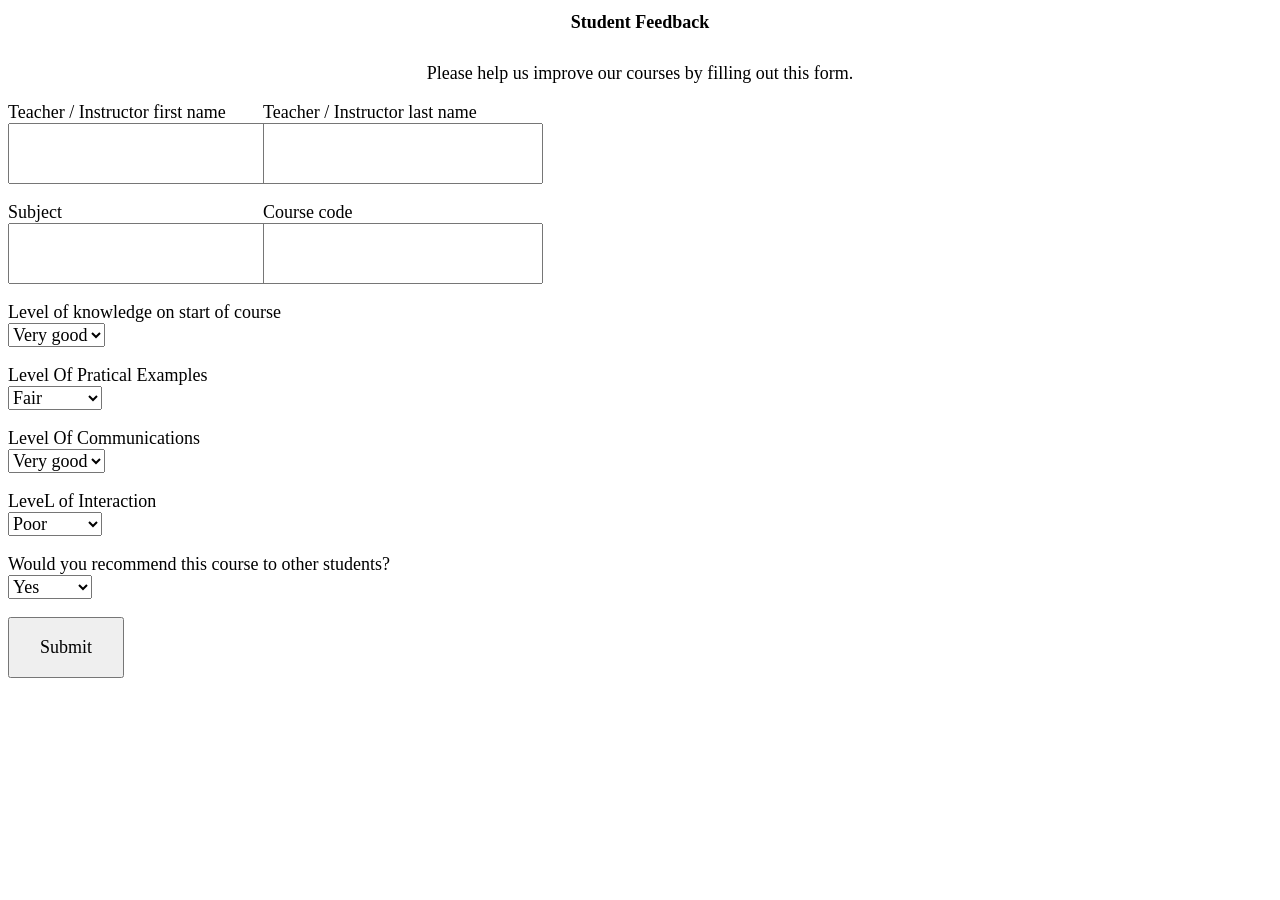
<file: boilerplate website/Documentation/index.html>
<!DOCTYPE html>
<html lang="en">
<head>
    <meta charset="UTF-8">
    <meta http-equiv="X-UA-Compatible" content="IE=edge">
    <meta name="viewport" content="width=device-width, initial-scale=1.0">
    <title>Student Feedback Form</title>
    <style>
        input{
            padding: 18px 30px;
            
        }
        *{
            font-family: Cambria, Cochin, Georgia, Times, 'Times New Roman', serif;
            font-size: large;
        }
    </style>
</head>
<body>
    <form method="post" action="//submit.form" >
        <div style="padding-bottom: 18px;font-size : 24px; text-align: center;">
            <h1>Student Feedback</h1>
        </div>
        <div style="padding-bottom: 18px;font-size : 18px; text-align: center;" >
            Please help us improve our courses by filling out this form.
        </div>
        <div style="display: flex; padding-bottom: 18px;max-width : 500px;">
            <div style=" margin-left: 0; margin-right: 1%; width: 49%;">Teacher / Instructor first name<br/>
                <input type="text" id="data_3" name="data_3" style="max-width: 100%;" class="form-control"/>
            </div>
            <div style=" margin-left: 1%; margin-right: 0; width: 49%;">Teacher / Instructor last name<br/>
                <input type="text" id="data_4" name="data_4" style="max-width: 100%;" class="form-control"/>
            </div>
        </div>
        <div style="display: flex; padding-bottom: 18px;max-width : 500px;">
            <div style=" margin-left: 0; margin-right: 1%; width: 49%;">
                Subject
                <br/>
                <input type="text" id="data_5" name="data_5" style="max-width: 100%;" class="form-control"/>
            </div>
            <div style=" margin-left: 1%; margin-right: 0; width: 49%;">
                Course code
                <br/>
                <input type="text" id="data_6" name="data_6" style="max-width: 100%;" class="form-control"/>
            </div>
        </div>
        <div style="padding-bottom: 18px;">
            Level of knowledge on start of course
            <br/>
            <select id="data_9" name="data_9" style="max-width : 500px;" class="form-control">
                <option>Very good</option>
                <option>Good</option>
                <option>Fair</option>
                <option>Poor</option>
                <option>Very poor</option>
            </select>
        </div>
        <div style="padding-bottom: 18px;">
            Level Of Pratical Examples
            <br/>
            <select id="data_10" name="data_10" style="max-width : 500px;" class="form-control">
                <option>Fair</option>
                <option>Good</option>
                <option>Fair</option>
                <option>Poor</option>   
                <option>Very poor</option>
            </select>
        </div>
        <div style="padding-bottom: 18px;">
            Level Of Communications
            <br/>
            <select id="data_11" name="data_11" style="max-width : 500px;" class="form-control">
                <option>Very good</option>
                <option>Good</option>
                <option>Fair</option>
                <option>Poor</option>
                <option>Very poor</option>
            </select>
        </div>
        <div style="padding-bottom: 18px;">
            LeveL of Interaction<br/>
            <select id="data_12" name="data_12" style="max-width : 500px;" class="form-control">
            <option>Poor</option>
            <option>Good</option>
            <option>Fair</option>
            <option>Poor</option>
            <option>Very poor</option>
            </select>
        </div>
        <div style="padding-bottom: 18px;">
            Would you recommend this course to other students?
            <br/>
            <select id="data_8" name="data_8" style="max-width : 500px;" class="form-control">
                <option>Yes</option>
                <option>No</option>
                <option>Not sure</option>
            </select>
        </div>
        <div style="padding-bottom: 18px;">
            <input name="skip_Submit" value="Submit" type="submit"/>
        </div>
        <div>
        <script src="https://www.saiswathidulipudi@gmail.com" type="text/javascript"></script>
        </div>
        </form>
</body>
</html>
</file>
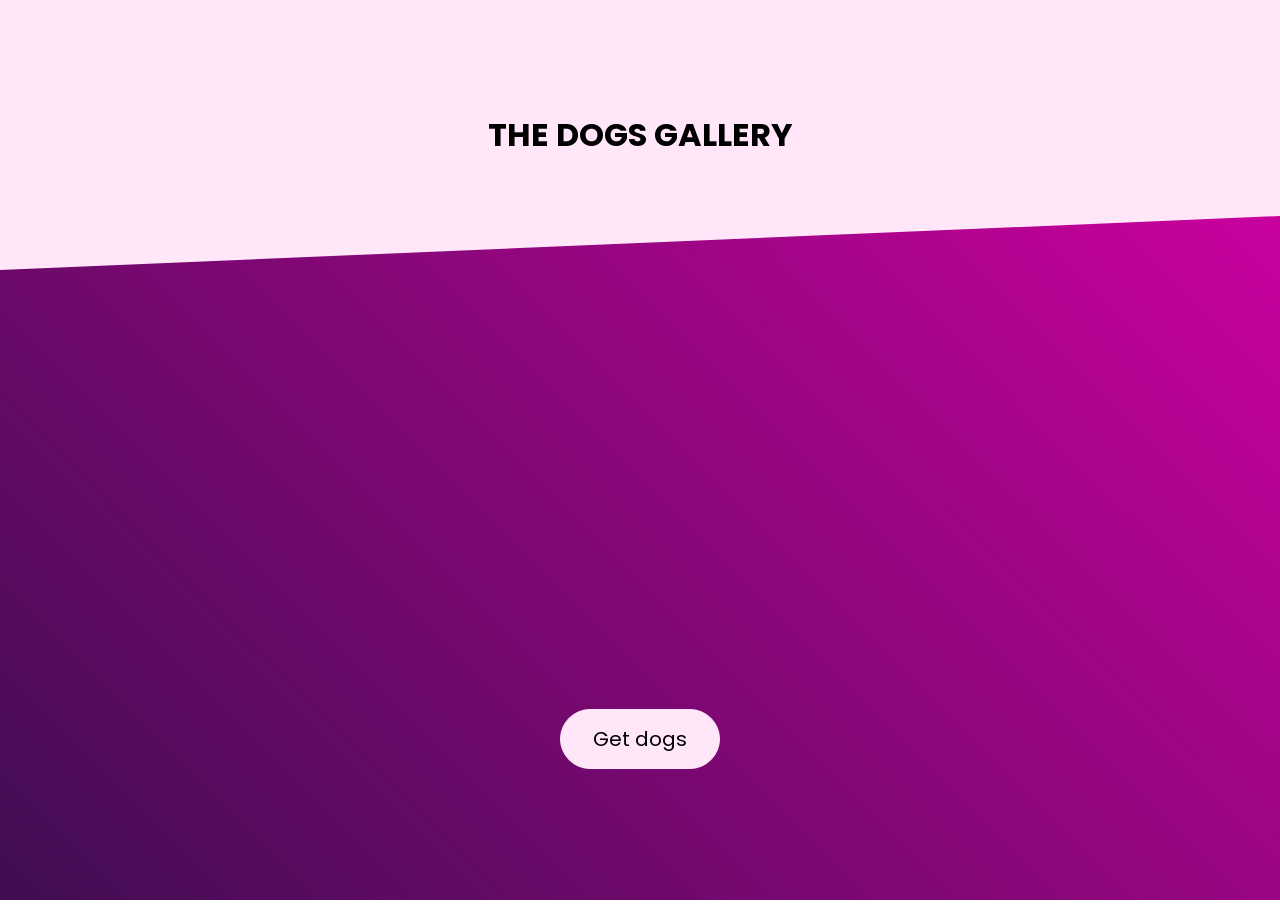
<file: boilerplate website/dogs gallery/index.html>
<!DOCTYPE html>
<html lang="en">
<head>
    <meta charset="UTF-8">
    <meta http-equiv="X-UA-Compatible" content="IE=edge">
    <meta name="viewport" content="width=device-width, initial-scale=1.0">
    <link rel="stylesheet" href="https://cdnjs.cloudflare.com/ajax/libs/font-awesome/6.2.0/css/all.min.css">
    <link rel="stylesheet" href="style.css">
    <link rel="preconnect" href="https://fonts.googleapis.com"> 
    <link rel="preconnect" href="https://fonts.gstatic.com" crossorigin>
    <link href="https://fonts.googleapis.com/css2?family=Poppins&display=swap" rel="stylesheet">
    <title>The Dogs Gallery</title>
</head>
<body>
    <div class="wrap">
        <h1>The Dogs Gallery</h1>
    </div>

    <div class="container">
        <div id="dogs"></div>
        <button class="btn">Get dogs</button>
        <footer>The Dogs Gallery</footer>
    </div>

    <div id="lightBoxBg"></div>

    <button class="scroll-to-top">
        <i class="fa-solid fa-arrow-up"></i>
    </button>

    <script  src="script.js"></script>
</body>
</html>
</file>
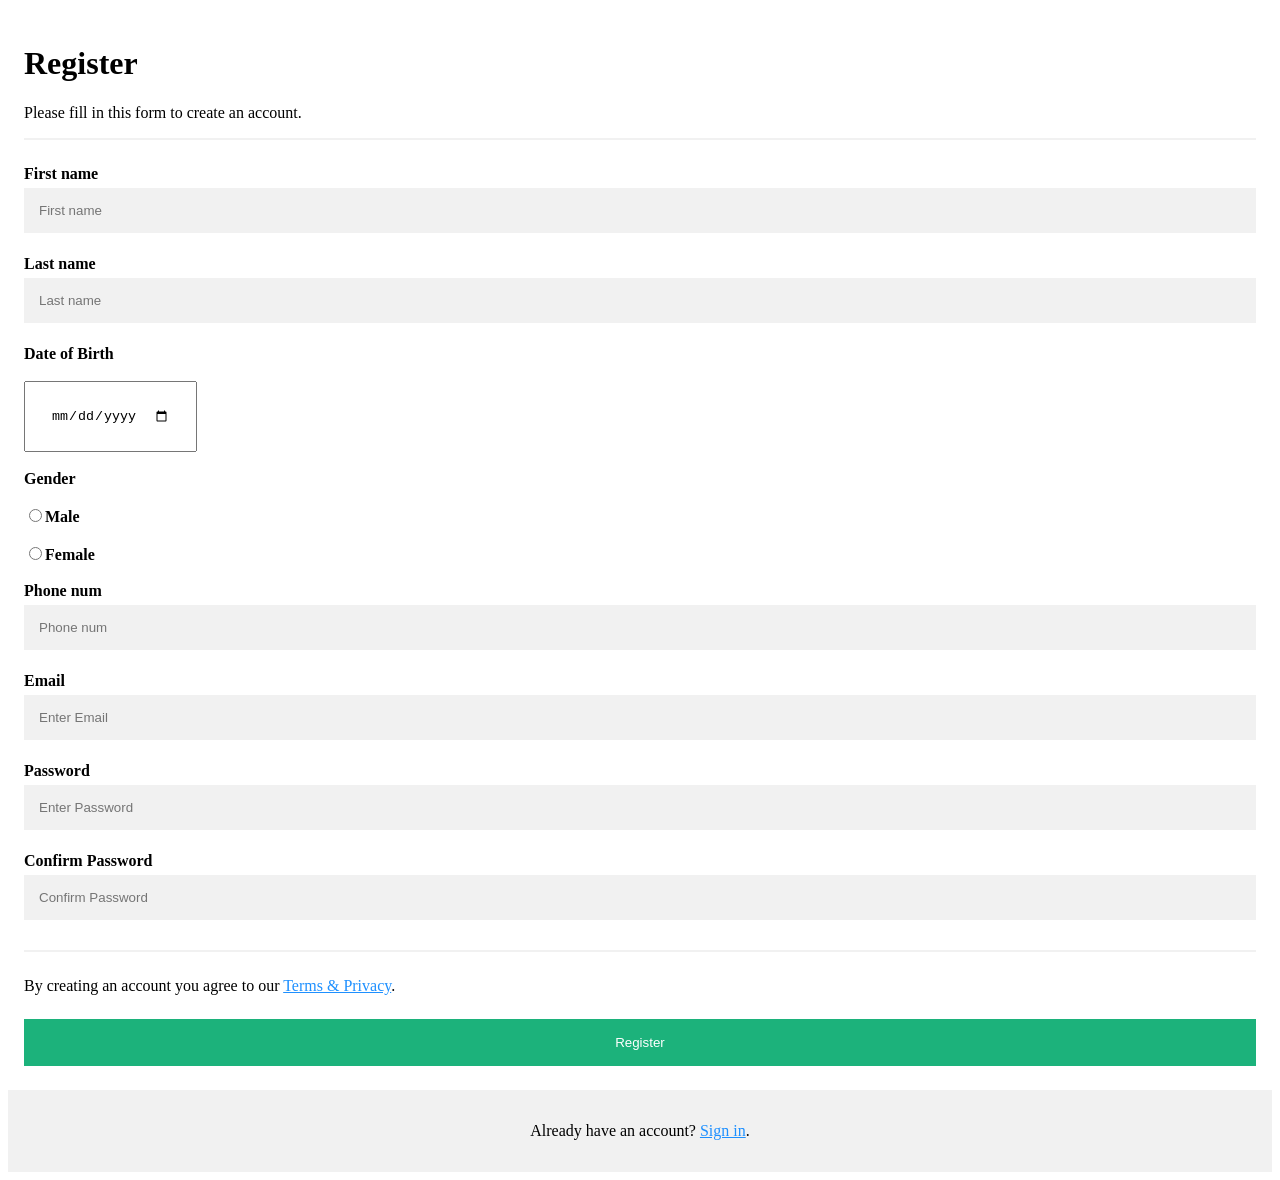
<file: boilerplate website/Enquiry Form/index.html>
<!DOCTYPE html>
<html lang="en">
<head>
    <meta charset="UTF-8">
    <meta http-equiv="X-UA-Compatible" content="IE=edge">
    <meta name="viewport" content="width=device-width, initial-scale=1.0">
    <title>Enquire Form</title>
    <style>
        * {
          box-sizing: border-box
        }

/* Add padding to containers */
.container {
  padding: 16px;
}

/* Full-width input fields */
input[type=text], input[type=password] {
  width: 100%;
  padding: 15px;
  margin: 5px 0 22px 0;
  display: inline-block;
  border: none;
  background: #f1f1f1;
}

input[type=text]:focus, input[type=password]:focus {
  background-color: #ddd;
  outline: none;
}

/* Overwrite default styles of hr */
hr {
  border: 1px solid #f1f1f1;
  margin-bottom: 25px;
}

/* Set a style for the submit/register button */
.registerbtn {
  background-color: #04AA6D;
  color: white;
  padding: 16px 20px;
  margin: 8px 0;
  border: none;
  cursor: pointer;
  width: 100%;
  opacity: 0.9;
}
#DOB{
  padding: 25px;
}
.registerbtn:hover {
  opacity:1;
}

/* Add a blue text color to links */
a {
  color: dodgerblue;
}

/* Set a grey background color and center the text of the "sign in" section */
.signin {
  background-color: #f1f1f1;
  text-align: center;
}
    </style>
</head>
<body>
    </html><form action="action_page.php">
        <div class="container">
            
          <h1>Register</h1>
          <p>Please fill in this form to create an account.</p>
          <hr>
          
          <label for="First name"><b>First name</b></label>
          <input type="text" placeholder="First name" name="name" id="name" required><br>
      

          <label for="Last name"><b>Last name</b></label>
          <input type="text" placeholder="Last name" name="name" id="name" required><br>
      
          <label for="Date of Birth"><b>Date of Birth</b></label><br><br>
          <input type="date" placeholder="Date Of Birth" name="Date of Birth" id="DOB" required><br><br>

          <label for="Gender"><b>Gender</b></label><br><br>
          <input type="radio" placeholder="Male" name="Gender" id="Gender" required><strong>Male</strong><br><br>
          <input type="radio" placeholder="Female" name="Gender" id="Gender" required><strong>Female</strong><br><br>

          <label for="Phone number"><b>Phone num</b></label>
          <input type="text" placeholder="Phone num" name="Phone num" id="Phone num" required><br>
    
          <label for="email"><b>Email</b></label>
          <input type="text" placeholder="Enter Email" name="email" id="email" required><br>
      
          <label for="psw"><b>Password</b></label>
          <input type="password" placeholder="Enter Password" name="psw" id="psw" required><br>
      
          <label for="psw-confirm"><b>Confirm Password</b></label>
          <input type="password" placeholder="Confirm Password" name="psw-Confirm" id="psw-confirm" required><br>
          <hr>
      
          <p>By creating an account you agree to our <a href="#">Terms & Privacy</a>.</p>
          <button type="submit" class="registerbtn">Register</button>
        </div>
      
        <div class="container signin">
          <p>Already have an account? <a href="#">Sign in</a>.</p>
        </div>
      </form>
</body>
</file>
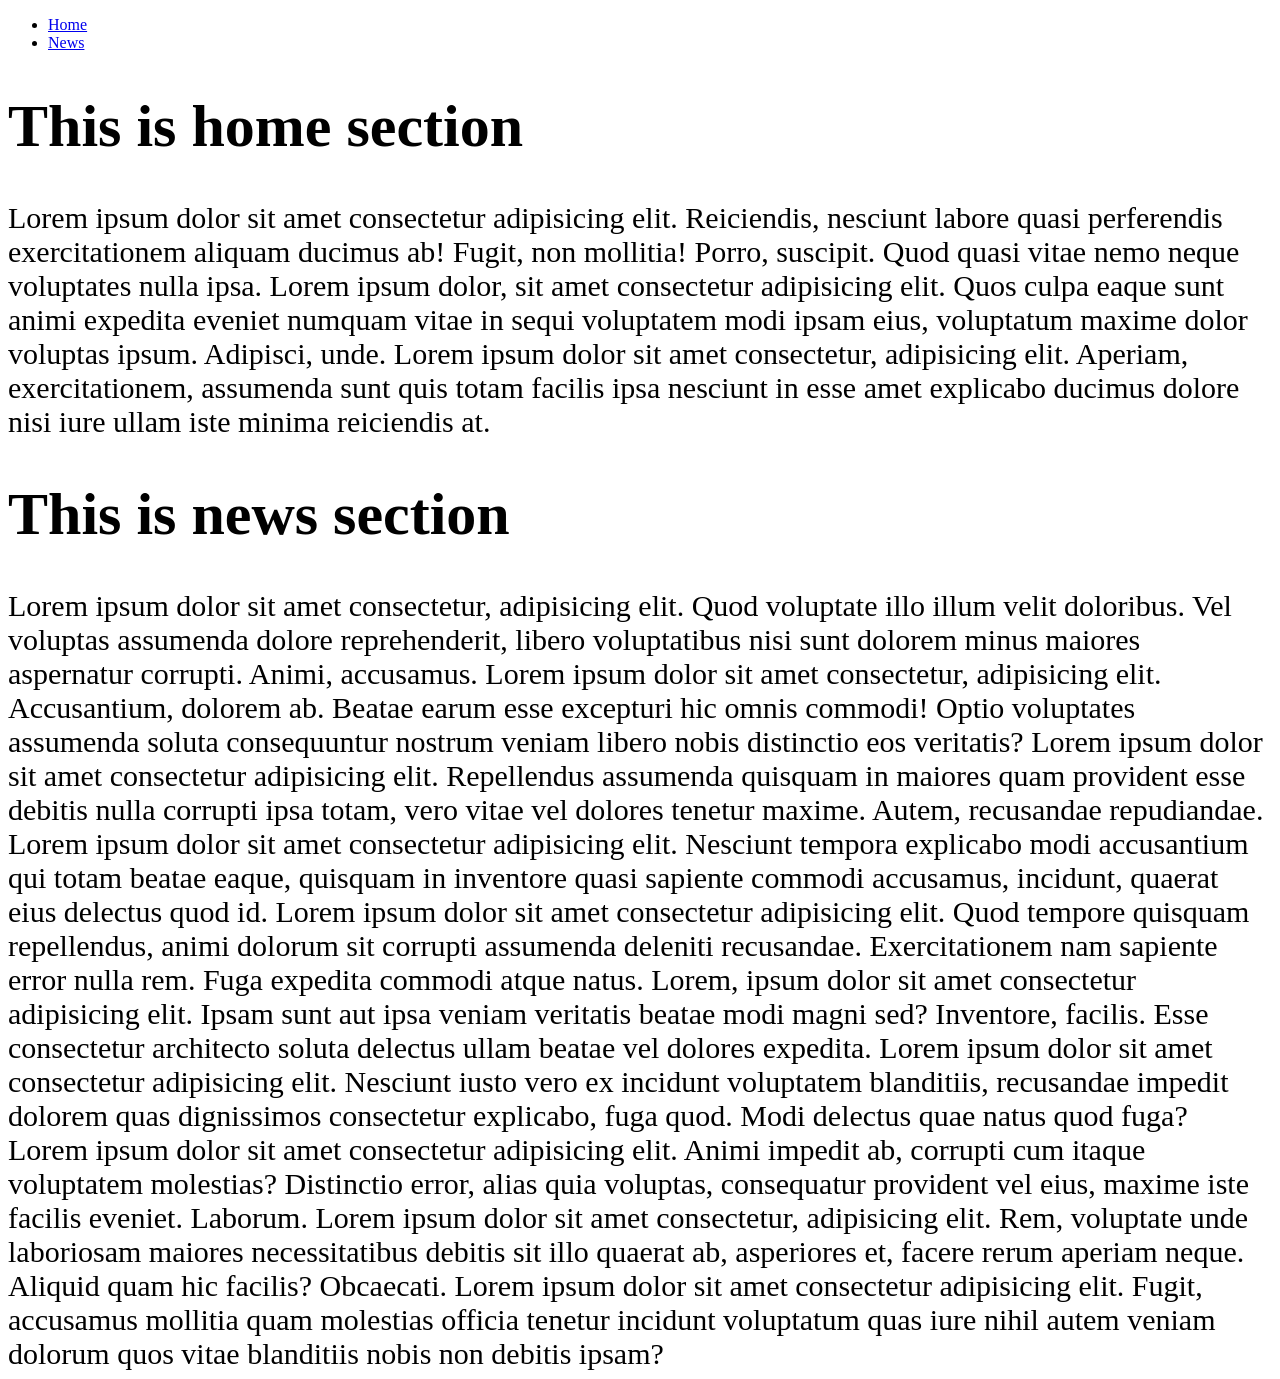
<file: boilerplate website/navigation/index.html>
<!DOCTYPE html>
<html lang="en">
<head>
    <meta charset="UTF-8">
    <meta http-equiv="X-UA-Compatible" content="IE=edge">
    <meta name="viewport" content="width=device-width, initial-scale=1.0">
    <title>NavBar</title>
</head>
<body>
    <ul>
        <li><a href="#home">Home</a></li>
        <li><a href="#news">News</a></li>
    </ul>
    <div id="home" style="font-size: 30px;">
        <h1>This is home section</h1>
        Lorem ipsum dolor sit amet consectetur adipisicing elit. Reiciendis, nesciunt labore quasi perferendis exercitationem aliquam ducimus ab! Fugit, non mollitia! Porro, suscipit. Quod quasi vitae nemo neque voluptates nulla ipsa.
        Lorem ipsum dolor, sit amet consectetur adipisicing elit. Quos culpa eaque sunt animi expedita eveniet numquam vitae in sequi voluptatem modi ipsam eius, voluptatum maxime dolor voluptas ipsum. Adipisci, unde.
        Lorem ipsum dolor sit amet consectetur, adipisicing elit. Aperiam, exercitationem, assumenda sunt quis totam facilis ipsa nesciunt in esse amet explicabo ducimus dolore nisi iure ullam iste minima reiciendis at.
    </div>     
    <div id="news" style="font-size: 30px;">
        <h1>This is news section</h1>
        Lorem ipsum dolor sit amet consectetur, adipisicing elit. Quod voluptate illo illum velit doloribus. Vel voluptas assumenda dolore reprehenderit, libero voluptatibus nisi sunt dolorem minus maiores aspernatur corrupti. Animi, accusamus.
        Lorem ipsum dolor sit amet consectetur, adipisicing elit. Accusantium, dolorem ab. Beatae earum esse excepturi hic omnis commodi! Optio voluptates assumenda soluta consequuntur nostrum veniam libero nobis distinctio eos veritatis?
        Lorem ipsum dolor sit amet consectetur adipisicing elit. Repellendus assumenda quisquam in maiores quam provident esse debitis nulla corrupti ipsa totam, vero vitae vel dolores tenetur maxime. Autem, recusandae repudiandae.
        Lorem ipsum dolor sit amet consectetur adipisicing elit. Nesciunt tempora explicabo modi accusantium qui totam beatae eaque, quisquam in inventore quasi sapiente commodi accusamus, incidunt, quaerat eius delectus quod id.
        Lorem ipsum dolor sit amet consectetur adipisicing elit. Quod tempore quisquam repellendus, animi dolorum sit corrupti assumenda deleniti recusandae. Exercitationem nam sapiente error nulla rem. Fuga expedita commodi atque natus.
        Lorem, ipsum dolor sit amet consectetur adipisicing elit. Ipsam sunt aut ipsa veniam veritatis beatae modi magni sed? Inventore, facilis. Esse consectetur architecto soluta delectus ullam beatae vel dolores expedita.
        Lorem ipsum dolor sit amet consectetur adipisicing elit. Nesciunt iusto vero ex incidunt voluptatem blanditiis, recusandae impedit dolorem quas dignissimos consectetur explicabo, fuga quod. Modi delectus quae natus quod fuga?
        Lorem ipsum dolor sit amet consectetur adipisicing elit. Animi impedit ab, corrupti cum itaque voluptatem molestias? Distinctio error, alias quia voluptas, consequatur provident vel eius, maxime iste facilis eveniet. Laborum.
        Lorem ipsum dolor sit amet consectetur, adipisicing elit. Rem, voluptate unde laboriosam maiores necessitatibus debitis sit illo quaerat ab, asperiores et, facere rerum aperiam neque. Aliquid quam hic facilis? Obcaecati.
        Lorem ipsum dolor sit amet consectetur adipisicing elit. Fugit, accusamus mollitia quam molestias officia tenetur incidunt voluptatum quas iure nihil autem veniam dolorum quos vitae blanditiis nobis non debitis ipsam?
    </div> 
</body>
</html>
</file>
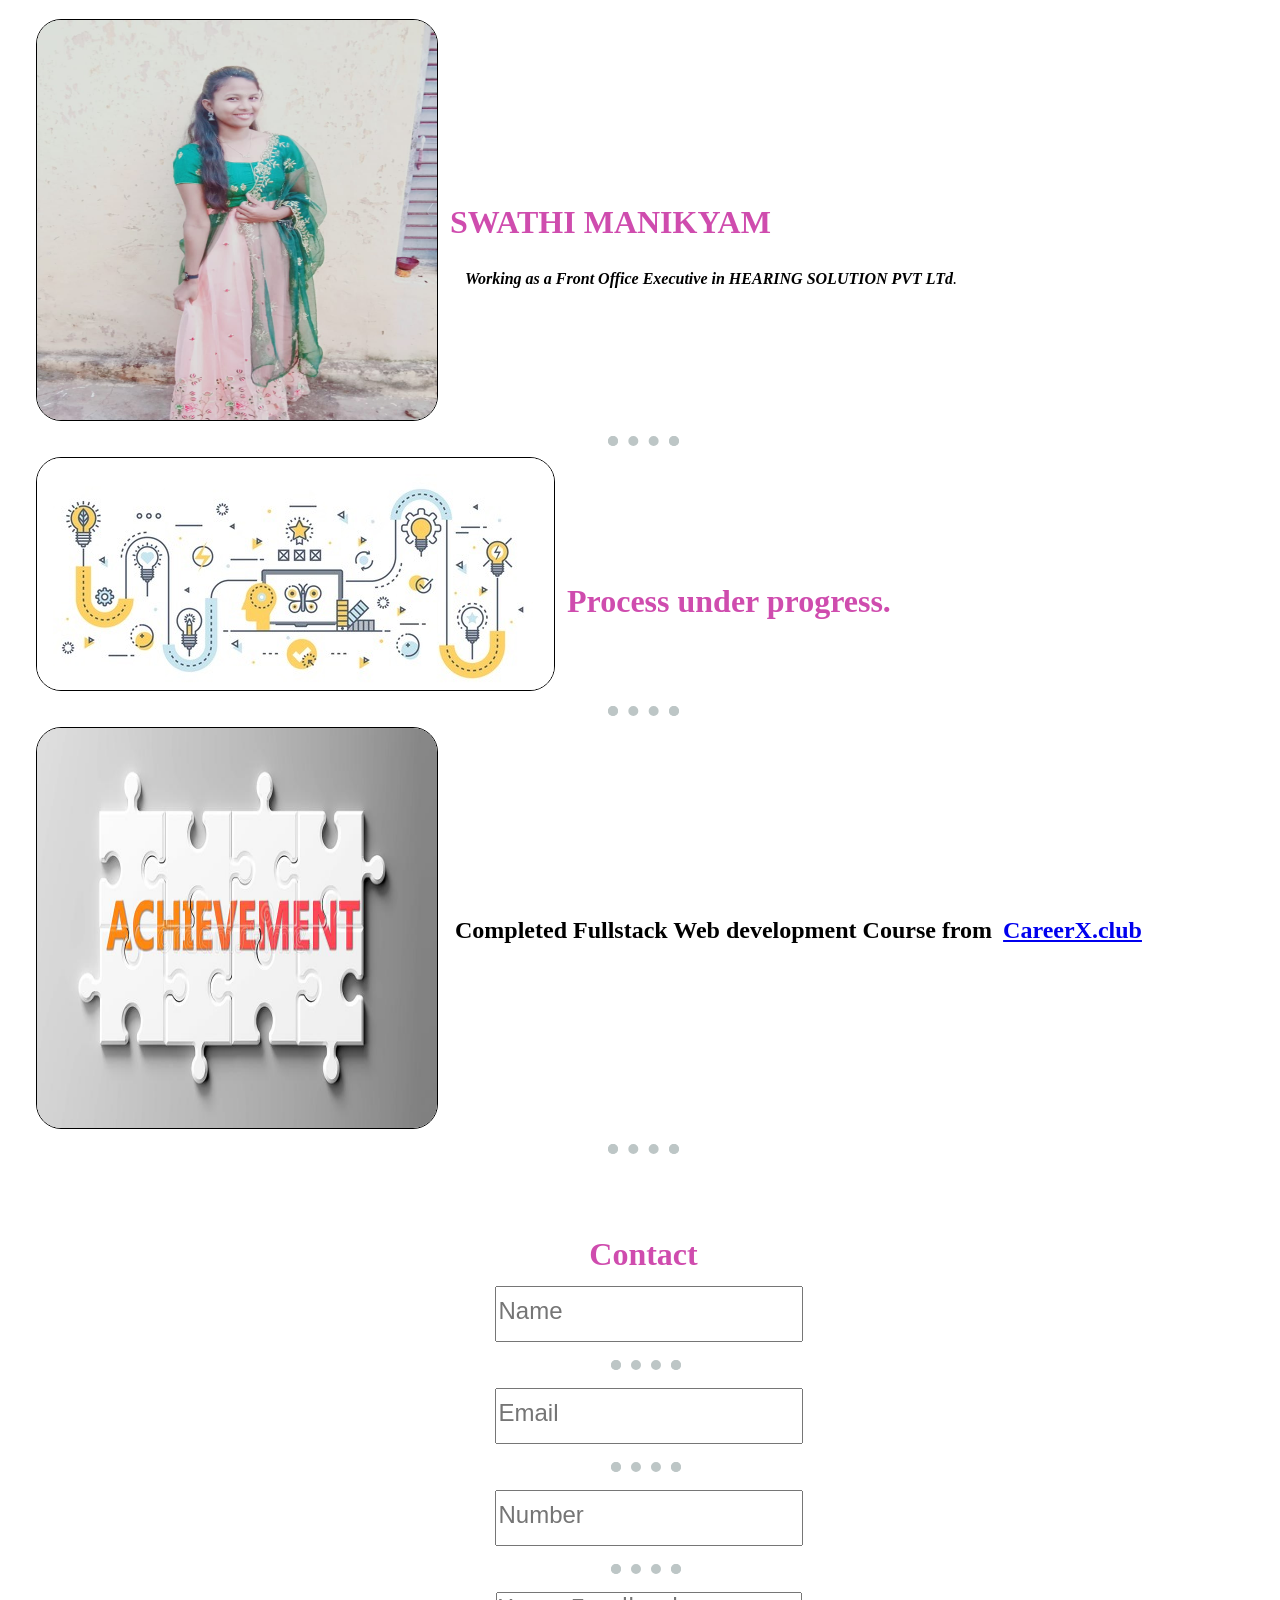
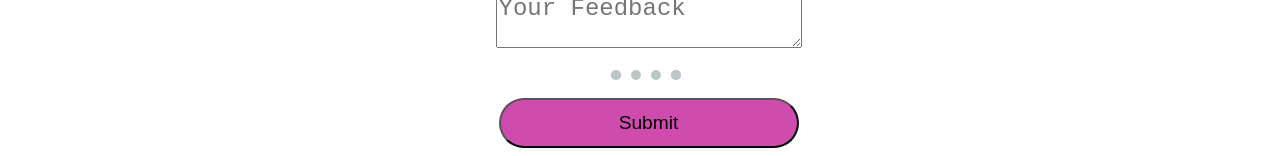
<file: boilerplate website/portfolio/index.html>
<!DOCTYPE html>
<html lang="en">
<head>
    <meta charset="UTF-8">
    <meta http-equiv="X-UA-Compatible" content="IE=edge">
    <meta name="viewport" content="width=device-width, initial-scale=1.0">
    <title>Portfolio</title>
    <style>
        *{
            margin-left: 5px;
        }
        h1{
            margin: 50px auto 0 auto;
            color: #cf4cae;
            line-height: 2;
            font-size: 2em;
        }
        .image{
            border-radius: 25px;
            width: 400px;
            height: 400px;
            border: 1px solid;
        }
        hr{
            border: dotted #bdc6c6 10px;
            border-bottom: none;
            width: 4%;
            margin:  auto;
        }
        .Contact{
            text-align: center;
        }
        input, textarea{
            width: 300px;
            height: 50px;
        }
        input::placeholder, textarea::placeholder{
            font-size: 1.5rem;
        }
    </style>
</head>
<body>
    <div class="MYDeatils">
            <table cellspacing="10">
                <td>
                    <img class="image" src="./My pic.jpeg" alt="asad profile picture">
                </td>
                <td>
                <h1>SWATHI MANIKYAM</h1>
                <p><em><strong>Working as a Front Office Executive in HEARING SOLUTION PVT LTd</strong>.</em><br></p>
                </td>
            </table>
            <hr>
            <table cellspacing = "10">
                <td>
                    <img src="./process.jpg" alt="process in progress" style="border: 1px solid; border-radius: 25px;">
                </td>
                <td>
                    <h1>Process under progress.</h1>
                </td>
            </table>
            <hr>
            <table cellspacing = "10">
                <td>
                    <img class="image" src="./Achivements.jpg" alt="Achievements">
                </td>
                <td>
                    <h2>Completed Fullstack Web development Course from <a href="https://careerx.club/">CareerX.club</a></h2>
                </td>
            </table>
            <hr>
    </div>
    <br>
    <div class="Contact">
        <h1>Contact</h1>
        <form class="" action="mailto:saiswathidulipudi@gmail.com" method="post" enctype="text/plain">
            
            <input type="text" placeholder="Name" name="Yourname" value="">
            <br>
            <br>
            
            <hr>
            <br>
            <input type="email" placeholder="Email" name="Youremail" value="">
            <br>
            <br>
            
            <hr>
            <br>
            <input type="tel" id="phone" placeholder="Number" name="phone">
            <br>
            <br>
            
            <hr>
            <br>
            <textarea placeholder="Your Feedback" name="Yourmessage"></textarea>
            <br>
            <br>
            <hr>
            <br>
            <input type="submit" name="" style="background-color: #cf4cae; border-radius: 25px; font-size: larger;  ">
        </form>
    </div>
</body>
</html>
</file>
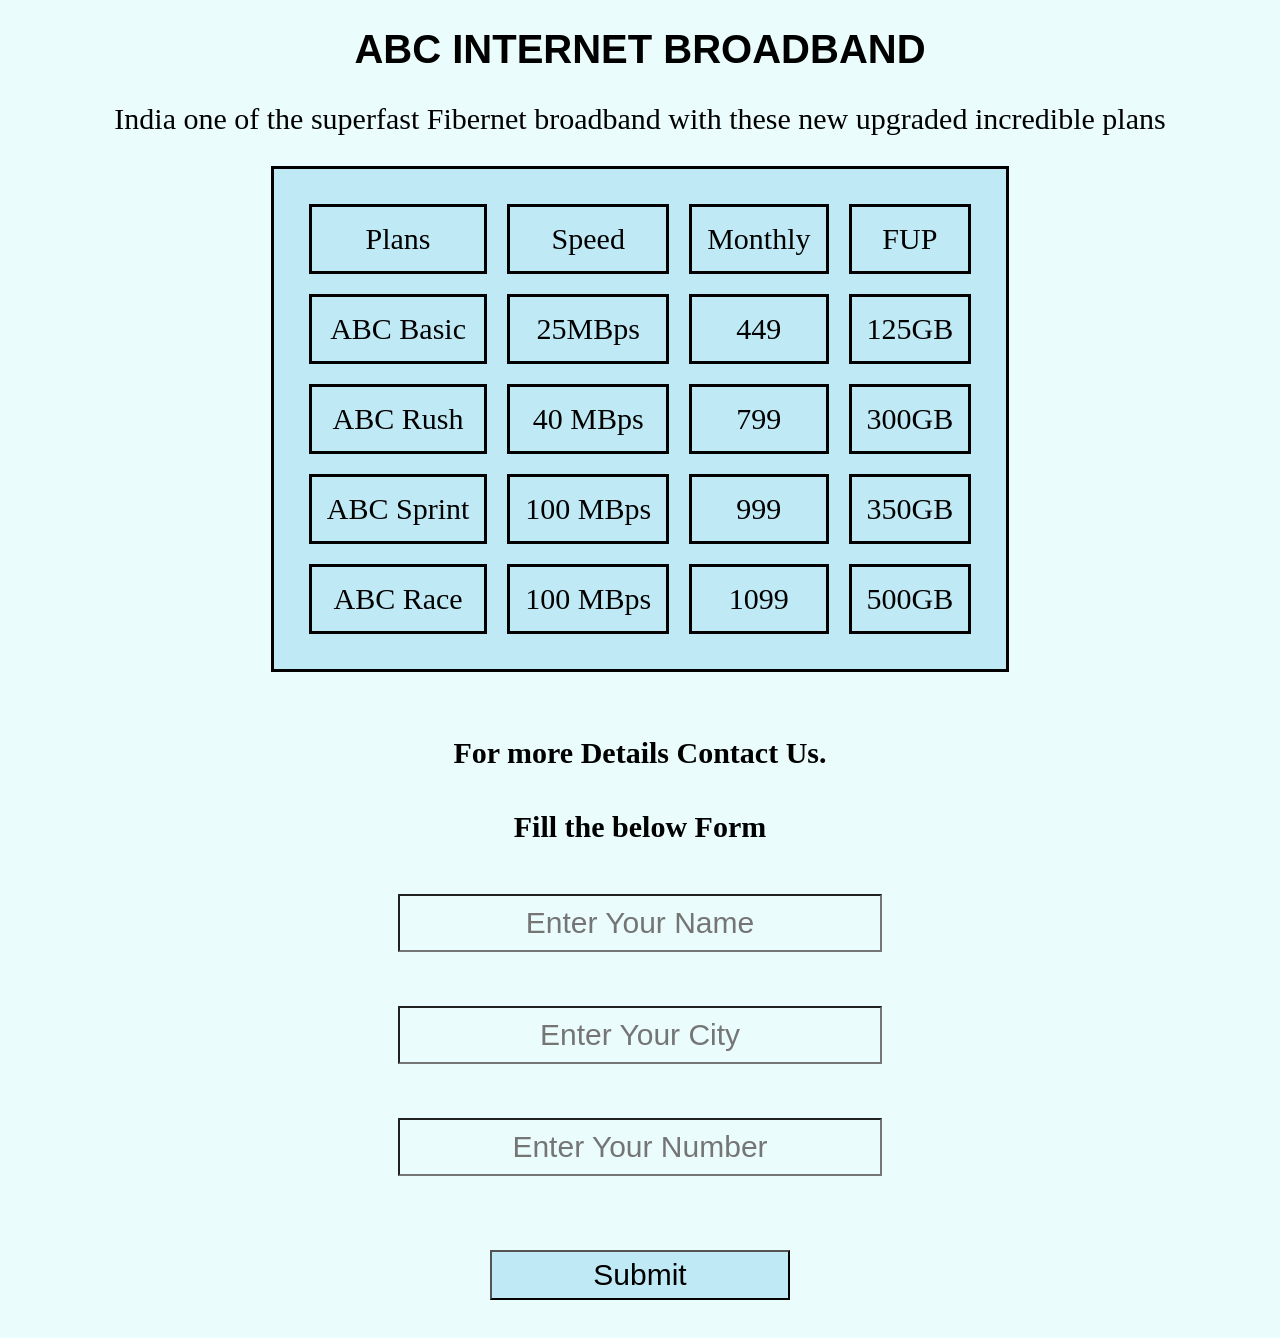
<file: boilerplate website/promotion/index.html>
<!DOCTYPE html>
<html lang="en">
<head>
    <meta charset="UTF-8">
    <meta http-equiv="X-UA-Compatible" content="IE=edge">
    <meta name="viewport" content="width=device-width, initial-scale=1.0">
    <title>Internet Broadband</title>
    <style>
        *{
            text-align: center;
            background-color: #EAFDFC;
            font-size: 30px;
        }
        table{
            border-spacing: 20px;
            background-color: #BFEAF5;
        }
        .border{
            border: 3px solid;
            padding: 15px;
            margin: 0px auto;
            background-color: #BFEAF5;
        }
        .inputbox{
            padding: 10px 50px;
            margin: 10px;
        }

    </style>
</head>
<body>
    <div>
        <h1 style="font-weight: 250px; font-size: 40px; font-family:Verdana, Geneva, Tahoma, sans-serif ;">ABC INTERNET BROADBAND</h1>
        <p>India one of the superfast Fibernet broadband with these new upgraded incredible plans</p>
        <table class="border">
            <tr >
                <td class="border">Plans</td>
                <td class="border">Speed</td>
                <td class="border">Monthly</td>
                <td class="border">FUP</td>
            </tr>
            <tr>
                <td class="border">ABC Basic</td>
                <td class="border">25MBps</td>
                <td class="border">449</td>
                <td class="border">125GB</td>
            </tr>
            <tr>
                <td class="border">ABC Rush</td>
                <td class="border">40 MBps</td>
                <td class="border">799</td>
                <td class="border">300GB</td>
            </tr>
            <tr>
                <td class="border">ABC Sprint</td>
                <td class="border">100 MBps</td>
                <td class="border">999</td>
                <td class="border">350GB</td>
            </tr>
            <tr>
                <td class="border">ABC Race</td>
                <td class="border">100 MBps</td>
                <td class="border">1099</td>
                <td class="border">500GB</td>
            </tr>
        </table>
        <br>
        <div>
            <h3>For more Details Contact Us.</h3>
            <h4>Fill the below Form</h4>
            <form action="">
                <input type="text"placeholder="Enter Your Name" name="" id="" class="inputbox"><br><br>
                <input type="text"placeholder="Enter Your City" name="" id="" class="inputbox"><br><br>
                <input type="text"placeholder="Enter Your Number" name="" id="" class="inputbox"><br><br> 
                <button style="margin: 30px; height: 50px; width: 300px; background-color: #BFEAF5;">Submit</button>
            </form>
        </div>
    </div>
</body>
</html>
</file>
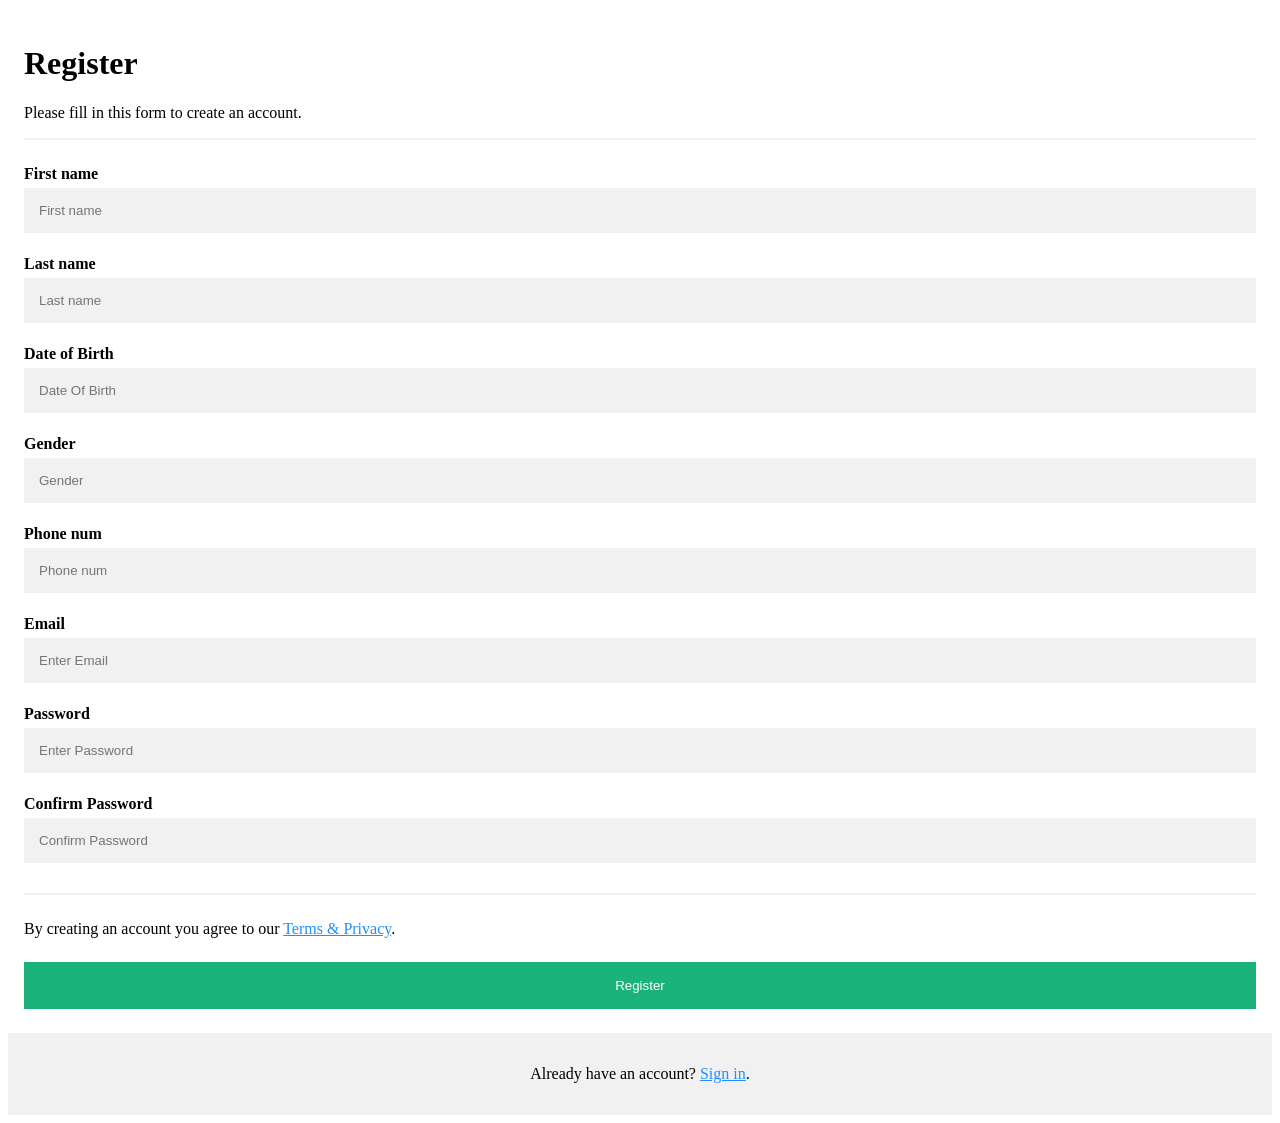
<file: boilerplate website/resgister form/index.html>
<!DOCTYPE html>
<html lang="en">
<head>
    <meta charset="UTF-8">
    <meta http-equiv="X-UA-Compatible" content="IE=edge">
    <meta name="viewport" content="width=device-width, initial-scale=1.0">
    <title>Document</title>
    <link rel="stylesheet" hre=".\style.css">
    <style>
        * {box-sizing: border-box}

/* Add padding to containers */
.container {
  padding: 16px;
}

/* Full-width input fields */
input[type=text], input[type=password] {
  width: 100%;
  padding: 15px;
  margin: 5px 0 22px 0;
  display: inline-block;
  border: none;
  background: #f1f1f1;
}

input[type=text]:focus, input[type=password]:focus {
  background-color: #ddd;
  outline: none;
}

/* Overwrite default styles of hr */
hr {
  border: 1px solid #f1f1f1;
  margin-bottom: 25px;
}

/* Set a style for the submit/register button */
.registerbtn {
  background-color: #04AA6D;
  color: white;
  padding: 16px 20px;
  margin: 8px 0;
  border: none;
  cursor: pointer;
  width: 100%;
  opacity: 0.9;
}

.registerbtn:hover {
  opacity:1;
}

/* Add a blue text color to links */
a {
  color: dodgerblue;
}

/* Set a grey background color and center the text of the "sign in" section */
.signin {
  background-color: #f1f1f1;
  text-align: center;
}
    </style>
</head>
<body>
    </html><form action="action_page.php">
        <div class="container">
            
          <h1>Register</h1>
          <p>Please fill in this form to create an account.</p>
          <hr>
          
          <label for="First name"><b>First name</b></label>
          <input type="text" placeholder="First name" name="name" id="name" required><br>
      

          <label for="Last name"><b>Last name</b></label>
          <input type="text" placeholder="Last name" name="name" id="name" required><br>
      
          <label for="Date of Birth"><b>Date of Birth</b></label>
          <input type="text" placeholder="Date Of Birth" name="Date of Birth" id="Date of Birth" required><br>

          <label for="Gender"><b>Gender</b></label>
          <input type="text" placeholder="Gender" name="Gender" id="Gender" required><br>

          <label for="Phone number"><b>Phone num</b></label>
          <input type="text" placeholder="Phone num" name="Phone number" id="Phone number" required><br>
    
          <label for="email"><b>Email</b></label>
          <input type="text" placeholder="Enter Email" name="email" id="email" required><br>
      
          <label for="psw"><b>Password</b></label>
          <input type="password" placeholder="Enter Password" name="psw" id="psw" required><br>
      
          <label for="psw-confirm"><b>Confirm Password</b></label>
          <input type="password" placeholder="Confirm Password" name="psw-Confirm" id="psw-confirm" required><br>
          <hr>
      
          <p>By creating an account you agree to our <a href="#">Terms & Privacy</a>.</p>
          <button type="submit" class="registerbtn">Register</button>
        </div>
      
        <div class="container signin">
          <p>Already have an account? <a href="#">Sign in</a>.</p>
        </div>
      </form>
    
</body>
</file>
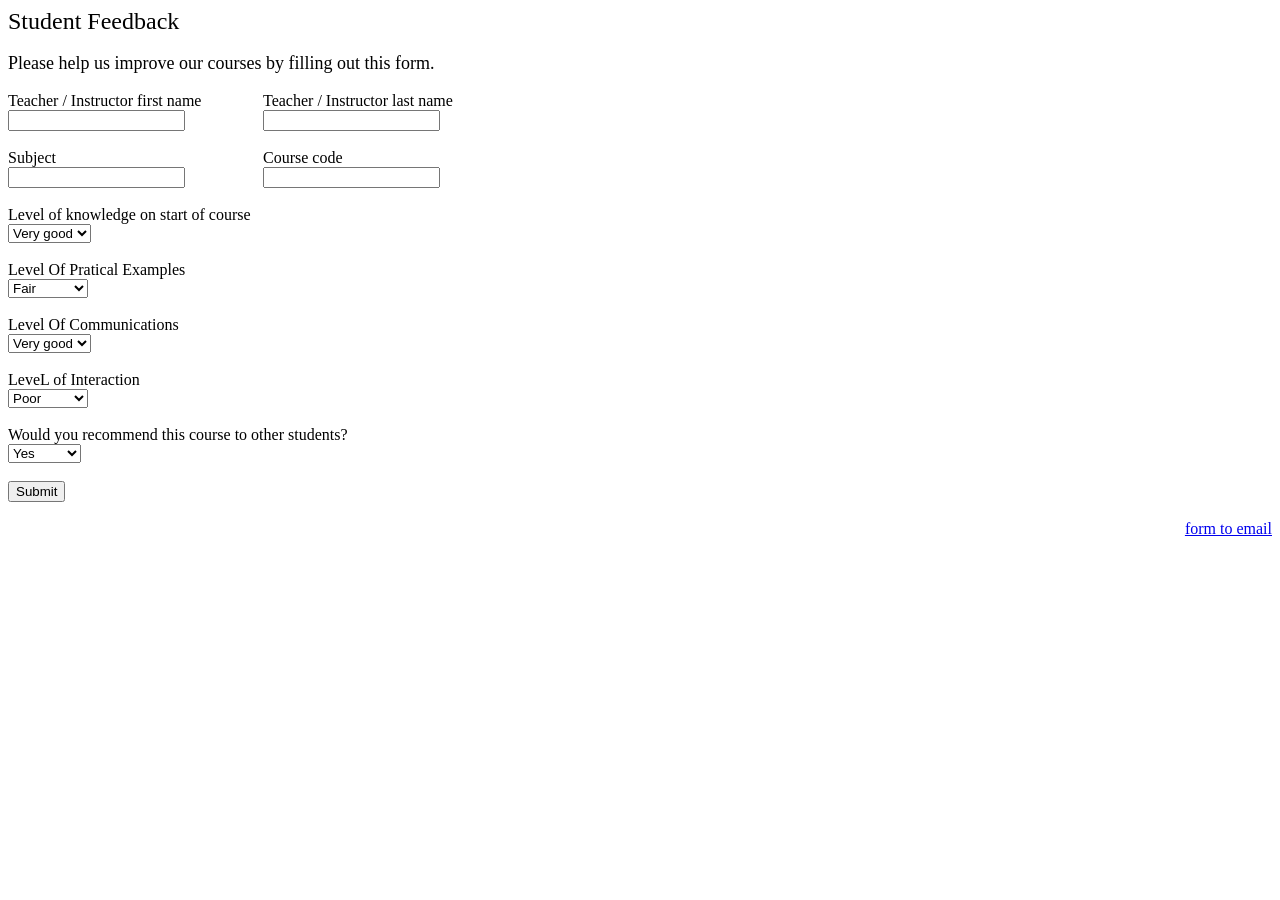
<file: boilerplate website/student form/index.html>
<!DOCTYPE html>
<html lang="en">
<head>
    <meta charset="UTF-8">
    <meta http-equiv="X-UA-Compatible" content="IE=edge">
    <meta name="viewport" content="width=device-width, initial-scale=1.0">
    <title>Document</title>
</head>
<body>
    
</body>
</html>
<form method="post" action="//submit.form" ></form>
    <div style="max-width: 400px;">
    </div>
    <div style="padding-bottom: 18px;font-size : 24px;">Student Feedback</div>
    <div style="padding-bottom: 18px;font-size : 18px;">Please help us improve our courses by filling out this form.</div>
    <div style="display: flex; padding-bottom: 18px;max-width : 500px;">
    <div style=" margin-left: 0; margin-right: 1%; width: 49%;">Teacher / Instructor first name<br/>
    <input type="text" id="data_3" name="data_3" style="max-width: 100%;" class="form-control"/>
    </div>
    <div style=" margin-left: 1%; margin-right: 0; width: 49%;">Teacher / Instructor last name<br/>
    <input type="text" id="data_4" name="data_4" style="max-width: 100%;" class="form-control"/>
    </div>
    </div><div style="display: flex; padding-bottom: 18px;max-width : 500px;">
    <div style=" margin-left: 0; margin-right: 1%; width: 49%;">Subject<br/>
    <input type="text" id="data_5" name="data_5" style="max-width: 100%;" class="form-control"/>
    </div>
    <div style=" margin-left: 1%; margin-right: 0; width: 49%;">Course code<br/>
    <input type="text" id="data_6" name="data_6" style="max-width: 100%;" class="form-control"/>
    </div>

    </select>
    </div>
    <div style="padding-bottom: 18px;">Level of knowledge on start of course<br/>
    <select id="data_9" name="data_9" style="max-width : 500px;" class="form-control"><option>Very good</option>
    <option>Good</option>
    <option>Fair</option>
    <option>Poor</option>
    <option>Very poor</option>
    </select>
    </div>
    <div style="padding-bottom: 18px;">Level Of Pratical Examples<br/>
    <select id="data_10" name="data_10" style="max-width : 500px;" class="form-control"><option>Fair</option>
    <option>Good</option>
    <option>Fair</option>
    <option>Poor</option>
    <option>Very poor</option>
    </select>
    </div>
    <div style="padding-bottom: 18px;">Level Of Communications<br/>
        <select id="data_11" name="data_11" style="max-width : 500px;" class="form-control"><option>Very good</option>
        <option>Good</option>
        <option>Fair</option>
        <option>Poor</option>
        <option>Very poor</option>
    </select>
    </div>
    <div style="padding-bottom: 18px;">LeveL of Interaction<br/>
    <select id="data_12" name="data_12" style="max-width : 500px;" class="form-control"><option>Poor</option>
    <option>Good</option>
    <option>Fair</option>
    <option>Poor</option>
    <option>Very poor</option>
    </select>
    </div>
    <div style="padding-bottom: 18px;">Would you recommend this course to other students?<br/>
    <select id="data_8" name="data_8" style="max-width : 500px;" class="form-control"><option>Yes</option>
    <option>No</option>
    <option>Not sure</option>
    </select>
    </div>
    <div style="padding-bottom: 18px;"><input name="skip_Submit" value="Submit" type="submit"/></div>
    <div>
    <div style="float:right"><a href="https://www.100forms.com" id="lnk100" title="form to email">form to email</a></div>
    <script src="https://www.saiswathidulipudi@gmail.com" type="text/javascript"></script>
    </div>
    </form>
</file>
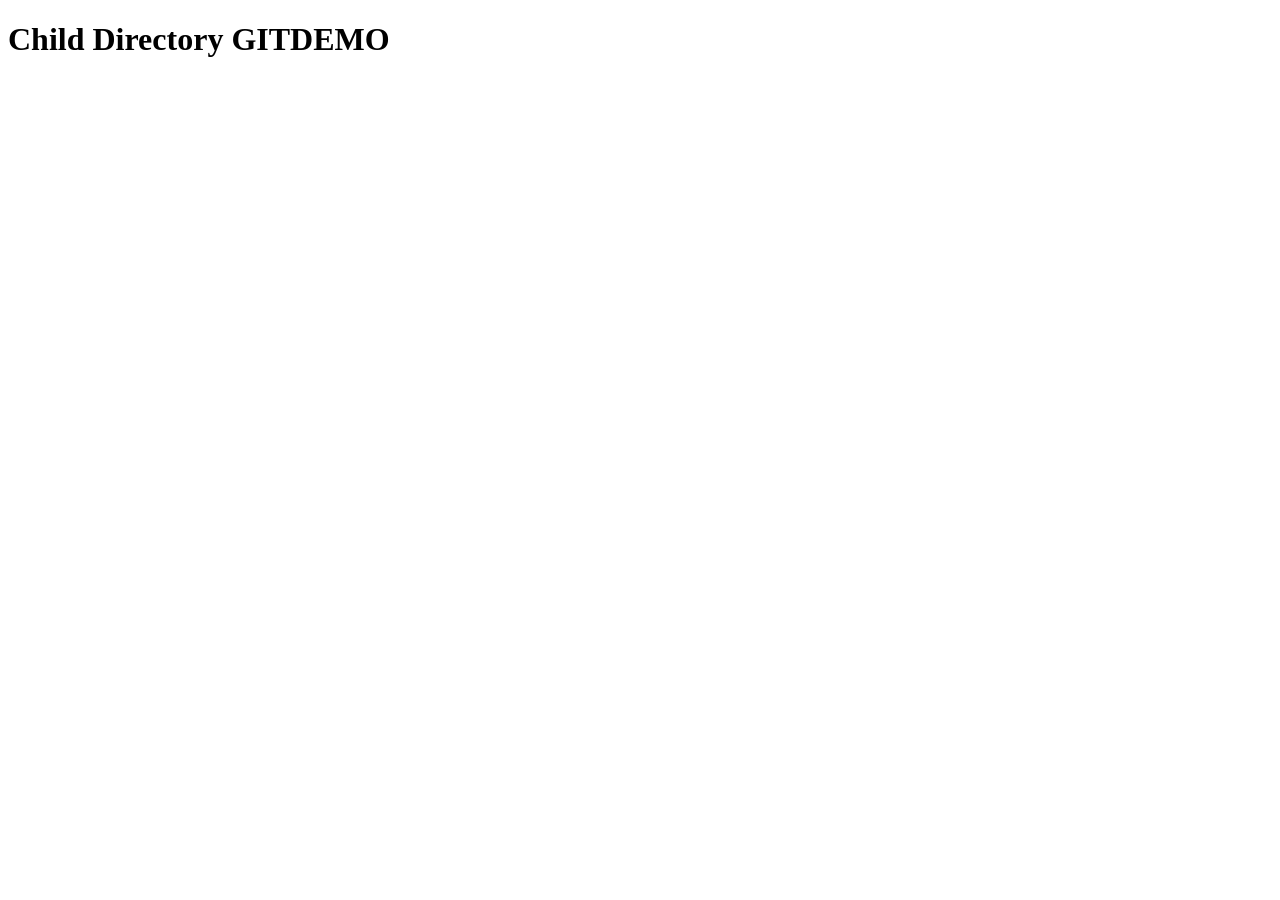
<file: ChildDemoDir/ChildGit.html>
<!DOCTYPE html>
<html lang="en">
<head>
    <meta charset="UTF-8">
    <meta http-equiv="X-UA-Compatible" content="IE=edge">
    <meta name="viewport" content="width=<device-width>, initial-scale=1.0">
    <title>Document</title>
</head>
<body>
    <h1>Child Directory GITDEMO</h1>
</body>
</html>
</file>
<file: boilerplate website/dogs gallery/style.css>
:root{
    --lightPurple: #ffe6f9;
    --purple: #400D51;
    --darkPink: #D800A6;
    --white: #fff;
    --black: #000;
}

::selection{
    background-color: var(--purple);
    color: var(--lightPurple);
}

*{
    margin: 0;
    padding: 0;
    box-sizing: border-box;
    font-family: 'Poppins', sans-serif;
    scrollbar-width: thin;
    scrollbar-color: var(--purple) var(--lightPurple);
}

*::-webkit-scrollbar {
    width: 12px;
}

*::-webkit-scrollbar-track {
    background: var(--lightPurple);
}

*::-webkit-scrollbar-thumb {
    background-color: var(--purple);
    border: 3px solid var(--lightPurple);
}

html {
    scroll-behavior: smooth;
}

.wrap{
    position: relative;
    height: 30vh;
    background-color: var(--lightPurple);
    color: var(--black);
    display: flex;
    justify-content: center;
    align-items: center;
    clip-path: polygon(0 0, 0 100%, 100% 80%, 100% 0);
}

h1{
    overflow: hidden;
    white-space: nowrap;
    width: 330px;
    text-align: center;
    text-transform: uppercase;
    -webkit-animation: text 1.5s steps(16);
    animation: text 1.5s steps(16);
} 

@keyframes text{
    0% {
        width: 0;
    }
    
    100% {
        width: 300px;
    }
}

.container{
   display: grid;
   place-items: center;
   padding-top: 140px;
   background: linear-gradient(45deg, var(--purple), var(--darkPink));
   background-attachment: fixed;
   margin-top: -70px;
   padding-bottom: 50px;
   min-height: 80vh;
}

.btn{
    position: relative;
    font-size: 20px;
    -webkit-transition-duration: 0.4s;
    transition-duration: 0.4s;
    overflow: hidden;
    cursor: pointer;
    margin-top: 50px;
    width: 160px;
    height: 60px;
    background-color: var(--lightPurple);
    border-radius: 50px;
    border: 1px solid var(--lightPurple);
    color: var(--black);
    animation: btn 2s ease-in;
}

@keyframes btn {
    0% {
        opacity: 0;
    }

    100% {
        opacity: 1;
    }
 }

.btn::after {
    content: "";
    background-color: var(--purple);
    display: block;
    position: absolute;
    padding-top: 300%;
    padding-left: 350%;
    margin-left: -20px !important;
    margin-top: -120%;
    opacity: 0;
    transition: all 0.8s ease
}

.btn:active::after {
    padding: 0;
    margin: 0;
    opacity: 1;
    transition: 0s
}

#dogs{
    display: grid;
    grid-template-columns: repeat(5,1fr);
    grid-template-rows: auto;
    margin-top: 15px;
}

.zoom-img{
    width: 240px;
    height: 190px;
    cursor: pointer;
    object-fit: cover;
    object-position: center center;
    margin: 2px;
    filter: grayscale(100%);
    animation: images 0.5s ease-in;
}

@keyframes images{
    0% {
        opacity: 0;
    }
    
    100% {
        opacity: 1;
    }
}

.zoom-img:hover{
    transition: all 0.4 ease;
    border: 4px solid var(--lightPurple);
    filter: grayscale(0);
}

#lightBoxBg{
    width: 100%;
    height: 100%;
    background: linear-gradient(45deg, var(--purple), var(--darkPink));
    background-attachment: fixed;
    margin-top: -150px;
    display: none;
    min-height: 80vh;
}

#lightBoxBg.active{
    display: flex;
    justify-content: center;
    align-items: center;
    flex-direction: column;
    flex-wrap: wrap;
    /* display: grid;
    align-items: start;
    justify-items: center;  */
}

#header{
    color: var(--lightPurple);
    text-align: center;
    margin-bottom: 10px;
}

#lightBoxImage{
    margin-top: 40px;
    max-width: 550px;  
    max-height: 500px;
    border: 4px solid var(--lightPurple);
    animation: modal 1s ease;
}

@keyframes modal {
    0% {
        opacity: 0;
    }

    100% {
        opacity: 1;
    }
}

#breadGroup::before {
    content: "Bread group: ";
    color: var(--black);
}

#lifeSpan::before {
    content: "Life span: ";
    color: var(--black);
}

#bredFor::before {
    content: "Bred for: ";
    color: var(--black);
}

#temperament::before {
    content: "Temperament: ";
    color: var(--black);
}

.scroll-to-top {
    position: fixed;
    right: 10px;
    bottom: 10px;
    width: 50px;
    height: 50px;
    border-radius: 50%;
    background-color: var(--lightPurple);
    color: var(--black);
    outline: none;
    cursor: pointer;
    border: none;
    font-size: 18px;
}

.scroll-to-top:active{
    background-color: var(--purple);
    color: var(--white);
}

footer{
    transform: rotate(90deg);
    position: fixed;
    bottom: 140px;
    right: -40px;
    font-size: calc(14px + 0.18vw);
    color: var(--white);
    animation: footer 3s ease;
}

@keyframes footer{
    0% {
        opacity: 0;
    }
    
    100% {
        opacity: 1;
    }
}

@media screen and (max-width: 1400px) {
    #dogs {
        display: grid;
        grid-template-columns: repeat(4, 1fr);    
    }

    .zoom-img {
        width: 200px;
        height: 160px;
    }
}

@media screen and (max-width: 1024px) {
    .zoom-img {
        width: 170px;
        height: 130px;
    }
    
    h1{
        font-size: 22px;;
    }
        
    .btn {
        width: 120px;
        height: 40px;
        font-size: 16px;
    }

    #lightBoxBg {
        margin-top: -150px;
    }
}

@media screen and (max-width: 768px) {
    #dogs {
        grid-template-columns: repeat(3, 1fr);
    }

    .zoom-img {
        width: 140px;
        height: 90px;
    }

    h1 {
        font-size: 22px;
    }

    .btn {
        width: 120px;
        height: 40px;
        font-size: 16px;
    }

    #lightBoxImage {
        max-width: 470px;
        max-height: 400px;
    }

    #wrapInside {
        width: 95%;
    }
}

@media screen and (max-width: 480px) {
    #dogs {
        grid-template-columns: repeat(2, 1fr);
    }
    
    footer {
        transform: rotate(0deg);
        position: relative;
        bottom: -30px;
        left: 0;
    }

    #wrapInside {
        width: 90%;
    }

    #lightBoxBg{
        padding-bottom: 80px;
    }

    #lightBoxImage {
        max-width: 430px;
        max-height: 350px;
    }
}

@media screen and (max-width: 360px) {
    #dogs {
        grid-template-columns: 1fr
    }

    .zoom-img {
        width: 260px;
        height: 230px;
    }

    h1{
        font-size: 18px;
    }
    
    .btn {
        width: 100px;
        height: 40px;
        font-size: 14px;
    }

    #lightBoxImage {
        max-width: 320px;
        max-height: 250px;
    }
}
</file>
